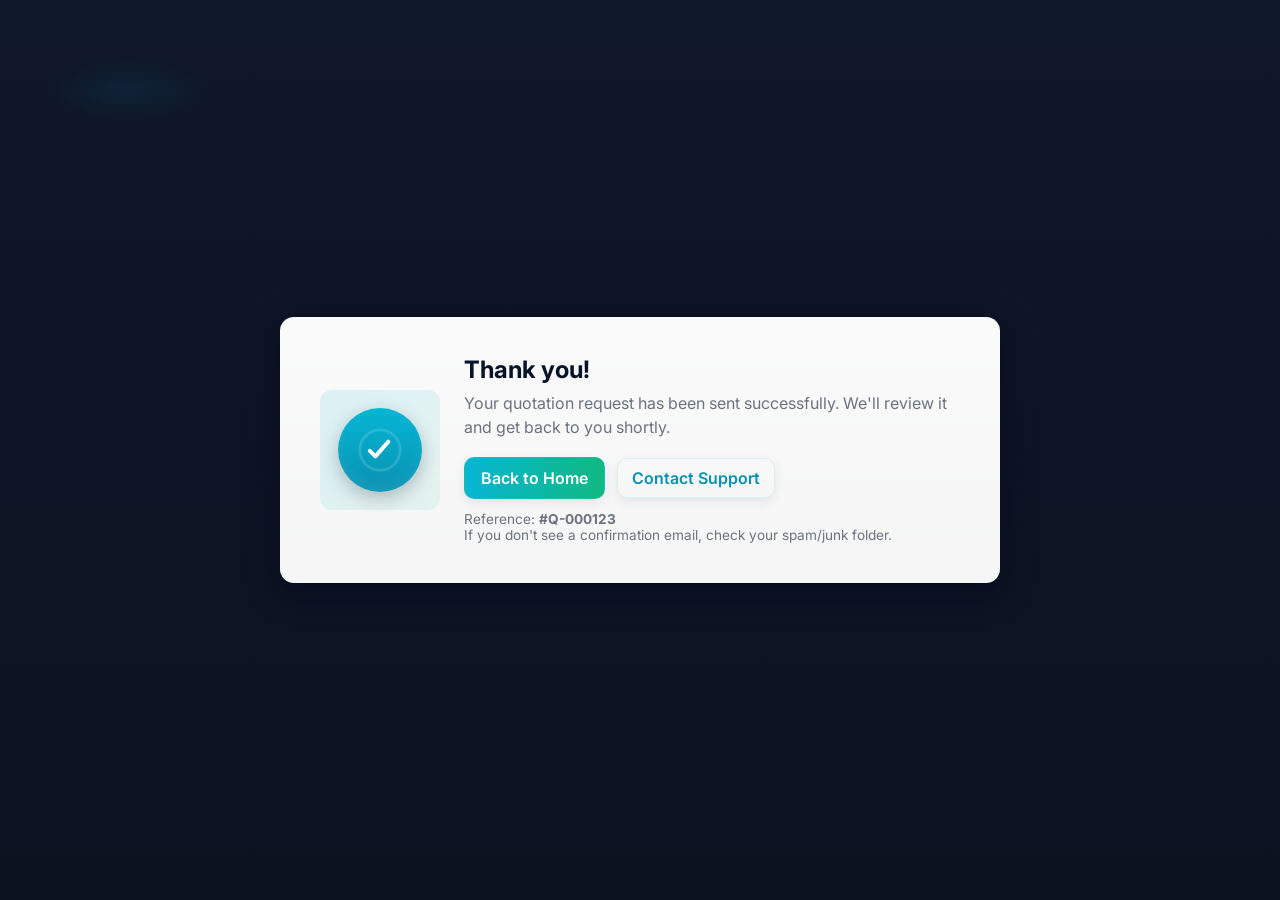
<file: thank-you.html>
<!doctype html>
<html lang="en">
<head>
    
  <meta charset="utf-8" />
  <meta name="viewport" content="width=device-width,initial-scale=1" />
  <title>Thank You</title>

  <!-- Optional: Google font (safe to remove if you don't want external requests) -->
  <link href="https://fonts.googleapis.com/css2?family=Inter:wght@300;500;700&display=swap" rel="stylesheet">

  <style>
    :root{
      --bg-1: #0f172a;       /* deep navy */
      --bg-2: #0b1220;       /* a touch darker for gradient */
      --card: #ffffff;
      --muted: #6b7280;
      --accent: #06b6d4;     /* teal/cyan */
      --accent-dark: #0891b2;
      --success: #10b981;
      --glass: rgba(255,255,255,0.06);
      --radius: 14px;
      --shadow: 0 8px 30px rgba(2,6,23,0.6);
    }

    *{box-sizing:border-box}
    html,body{
      height:100%;
      margin:0;
      font-family: "Inter", system-ui, -apple-system, "Segoe UI", Roboto, "Helvetica Neue", Arial;
      -webkit-font-smoothing:antialiased;
      -moz-osx-font-smoothing:grayscale;
      background: radial-gradient(1000px 400px at 10% 10%, rgba(6,182,212,0.08), transparent 8%),
                  linear-gradient(180deg,var(--bg-1), var(--bg-2));
      color: #0b1220;
    }

    /* Layout */
    .wrap {
      min-height:100dvh;
      display:flex;
      align-items:center;
      justify-content:center;
      padding:48px 20px;
    }

    .card {
      width:100%;
      max-width:720px;
      background: linear-gradient(180deg, rgba(255,255,255,0.98), rgba(255,255,255,0.96));
      border-radius: var(--radius);
      box-shadow: var(--shadow);
      padding:40px;
      display:grid;
      grid-template-columns: 120px 1fr;
      gap:24px;
      align-items:center;
    }

    /* Icon column */
    .icon-wrap {
      height:120px;
      display:flex;
      align-items:center;
      justify-content:center;
      background: linear-gradient(135deg, rgba(6,182,212,0.12), rgba(16,185,129,0.08));
      border-radius:12px;
      flex-shrink:0;
    }

    .check {
      width:84px;
      height:84px;
      border-radius:50%;
      display:inline-grid;
      place-items:center;
      background:linear-gradient(180deg,var(--accent), var(--accent-dark));
      box-shadow: 0 6px 18px rgba(8,25,38,0.25), inset 0 -6px 12px rgba(255,255,255,0.08);
      color:white;
    }

    /* Text column */
    h2{
      margin:0 0 8px 0;
      font-size:1.5rem;
      line-height:1.1;
      color:#071428;
    }

    p{
      margin:0 0 18px 0;
      color:var(--muted);
      font-size:1rem;
      line-height:1.5;
    }

    .actions {
      display:flex;
      gap:12px;
      align-items:center;
      flex-wrap:wrap;
    }

    .btn {
      display:inline-block;
      text-decoration:none;
      padding:10px 16px;
      border-radius:10px;
      font-weight:600;
      border:0;
      cursor:pointer;
      transition:transform .12s ease, box-shadow .12s ease;
      box-shadow: 0 4px 12px rgba(2,6,23,0.08);
    }

    .btn-primary{
      background: linear-gradient(90deg,var(--accent), var(--success));
      color:white;
      border:1px solid rgba(255,255,255,0.06);
    }
    .btn-primary:hover,
    .btn-primary:focus{
      transform:translateY(-2px);
      box-shadow: 0 10px 30px rgba(6,182,212,0.14);
    }

    .btn-ghost{
      background:transparent;
      color:var(--accent-dark);
      border:1px solid rgba(6,182,212,0.12);
      padding:9px 14px;
    }
    .btn-ghost:hover,
    .btn-ghost:focus{
      transform:translateY(-1px);
      box-shadow: 0 8px 20px rgba(6,182,212,0.06);
    }

    .meta {
      font-size:0.85rem;
      color:var(--muted);
      margin-top:12px;
    }

    footer.note{
      margin-top:18px;
      font-size:0.8rem;
      color:var(--muted);
    }

    /* Responsive */
    @media (max-width:720px){
      .card{
        grid-template-columns: 1fr;
        text-align:center;
        padding:28px;
      }
      .icon-wrap{margin:0 auto}
      .actions{justify-content:center}
    }

    /* SVG animation (checkmark draw) */
    .tick-path {
      stroke-dasharray: 100;
      stroke-dashoffset: 100;
      animation: draw 700ms ease forwards 220ms;
    }
    @keyframes draw {
      to { stroke-dashoffset: 0; }
    }

    /* Respect reduced motion */
    @media (prefers-reduced-motion: reduce){
      .check, .btn, .tick-path { animation: none; transition: none; transform:none; }
    }

    /* Focus styles for accessibility */
    a:focus, button:focus {
      outline: 3px solid rgba(6,182,212,0.16);
      outline-offset: 3px;
    }
  </style>
</head>
<body>
  <!-- Google Tag Manager (noscript) -->
<noscript><iframe src="https://www.googletagmanager.com/ns.html?id=GTM-779-086-1943"
height="0" width="0" style="display:none;visibility:hidden"></iframe></noscript>
<!-- End noscript -->
  <main class="wrap" aria-labelledby="thanks-title">
    <section class="card" role="status" aria-live="polite">
      <div class="icon-wrap" aria-hidden="true">
        <div class="check" title="Success">
          <!-- Animated checkmark SVG -->
          <svg width="44" height="44" viewBox="0 0 24 24" fill="none" xmlns="http://www.w3.org/2000/svg" aria-hidden="true">
            <circle cx="12" cy="12" r="11" stroke="rgba(255,255,255,0.14)" stroke-width="1.5" />
            <path class="tick-path" d="M6.5 12.5l3 3 7-8" stroke="white" stroke-width="2.2" stroke-linecap="round" stroke-linejoin="round" fill="none"/>
          </svg>
        </div>
      </div>

      <div>
        <h2 id="thanks-title">Thank you!</h2>
        <p>Your quotation request has been sent successfully. We'll review it and get back to you shortly.</p>

        <div class="actions" role="group" aria-label="Actions">
          <a class="btn btn-primary" href="index.html">Back to Home</a>
          <a class="btn btn-ghost" href="mailto:info@cmappliancerepairs.co.za">Contact Support</a>
        </div>

        <div class="meta">
          Reference: <strong>#Q-<span id="ref">000123</span></strong>
          <div class="note" aria-hidden="true">If you don't see a confirmation email, check your spam/junk folder.</div>
        </div>
      </div>
    </section>
  </main>
</body>
</html>
</file>
